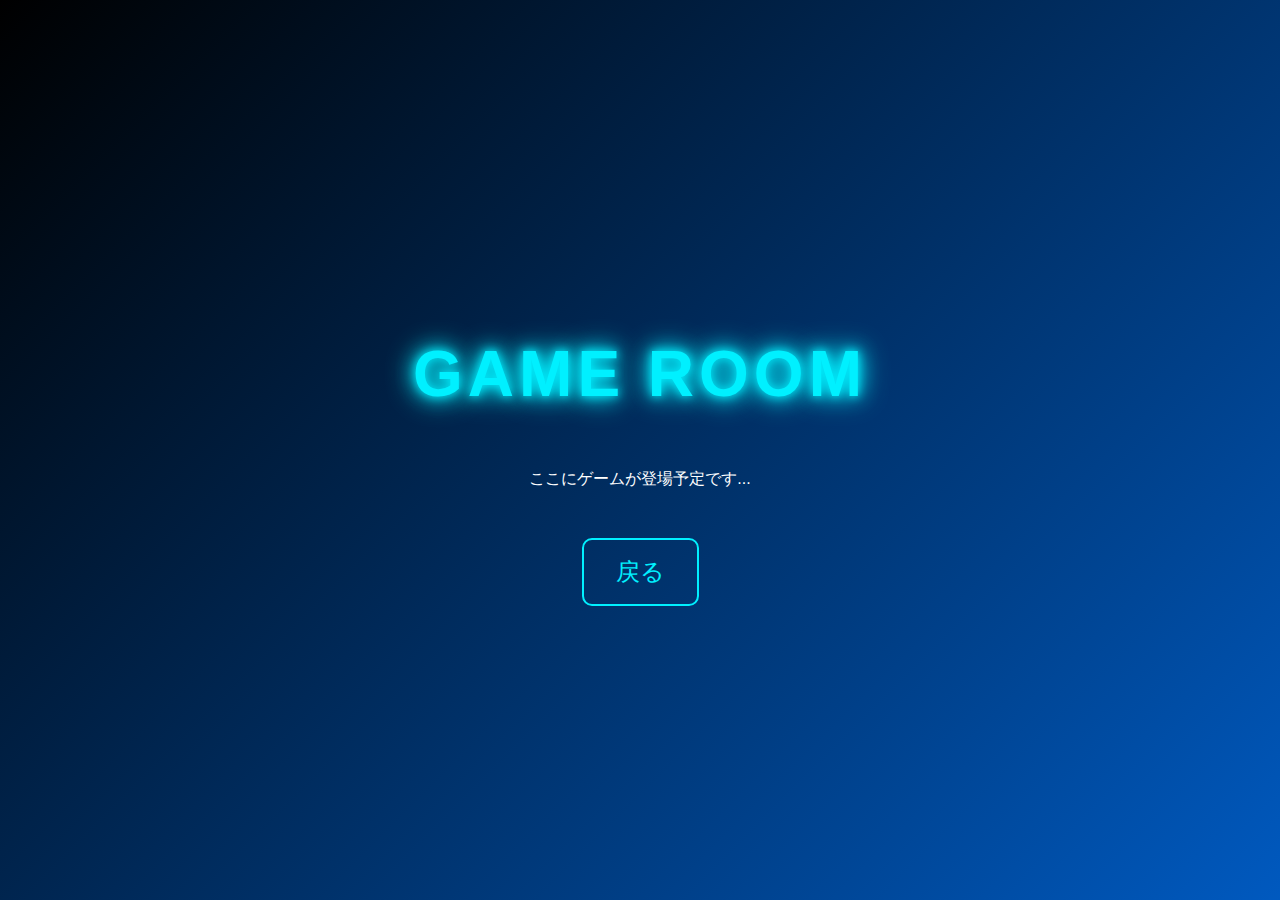
<file: game.html>
<!DOCTYPE html>
<html lang="ja">
  <head>
    <meta charset="UTF-8" />
    <meta name="viewport" content="width=device-width, initial-scale=1.0" />
    <title>Game Room</title>
    <link rel="stylesheet" href="styles.css" />
  </head>
  <body>
    <div class="game-container">
      <h1 class="neon">GAME ROOM</h1>
      <p>ここにゲームが登場予定です...</p>
      <a href="index.html" class="start-button">戻る</a>
    </div>
  </body>
</html>
</file>
<file: styles.css>
body {
  margin: 0;
  padding: 0;
  height: 100vh;
  font-family: sans-serif;
  display: flex;
  flex-direction: column;
  justify-content: center;
  align-items: center;
  background: linear-gradient(-45deg, #000000, #001133, #0077ff, #000000);
  background-size: 400% 400%;
  animation: gradientBG 10s ease infinite;
  color: white;
  text-align: center;
}

@keyframes gradientBG {
  0% {
    background-position: 0% 50%;
  }
  50% {
    background-position: 100% 50%;
  }
  100% {
    background-position: 0% 50%;
  }
}

/* タイトル配置用 */
.title-container {
  display: flex;
  flex-direction: column;
  justify-content: center;
  align-items: center;
  height: 100vh;
}

/* ネオンタイトル */
.neon {
  font-size: 4rem;
  color: #00f0ff;
  text-shadow: 0 0 10px #00f0ff, 0 0 20px #00f0ff, 0 0 30px #00f0ff;
  font-weight: bold;
  letter-spacing: 5px;
}

/* スタートボタン */
.start-button {
  margin-top: 2rem;
  padding: 1rem 2rem;
  font-size: 1.5rem;
  background-color: transparent;
  border: 2px solid #00f0ff;
  color: #00f0ff;
  text-decoration: none;
  border-radius: 10px;
  transition: all 0.3s ease;
}

.start-button:hover {
  background-color: #00f0ff;
  color: #000;
  box-shadow: 0 0 10px #00f0ff, 0 0 20px #00f0ff;
  transform: scale(1.1);
}

/* ゲーム画面用コンテナ */
.game-container {
  display: flex;
  flex-direction: column;
  justify-content: center;
  align-items: center;
  height: 100vh;
}

#tsparticles {
  position: fixed;
  width: 100%;
  height: 100%;
  z-index: -1; /* 背景に回す */
  top: 0;
  left: 0;
}
</file>
